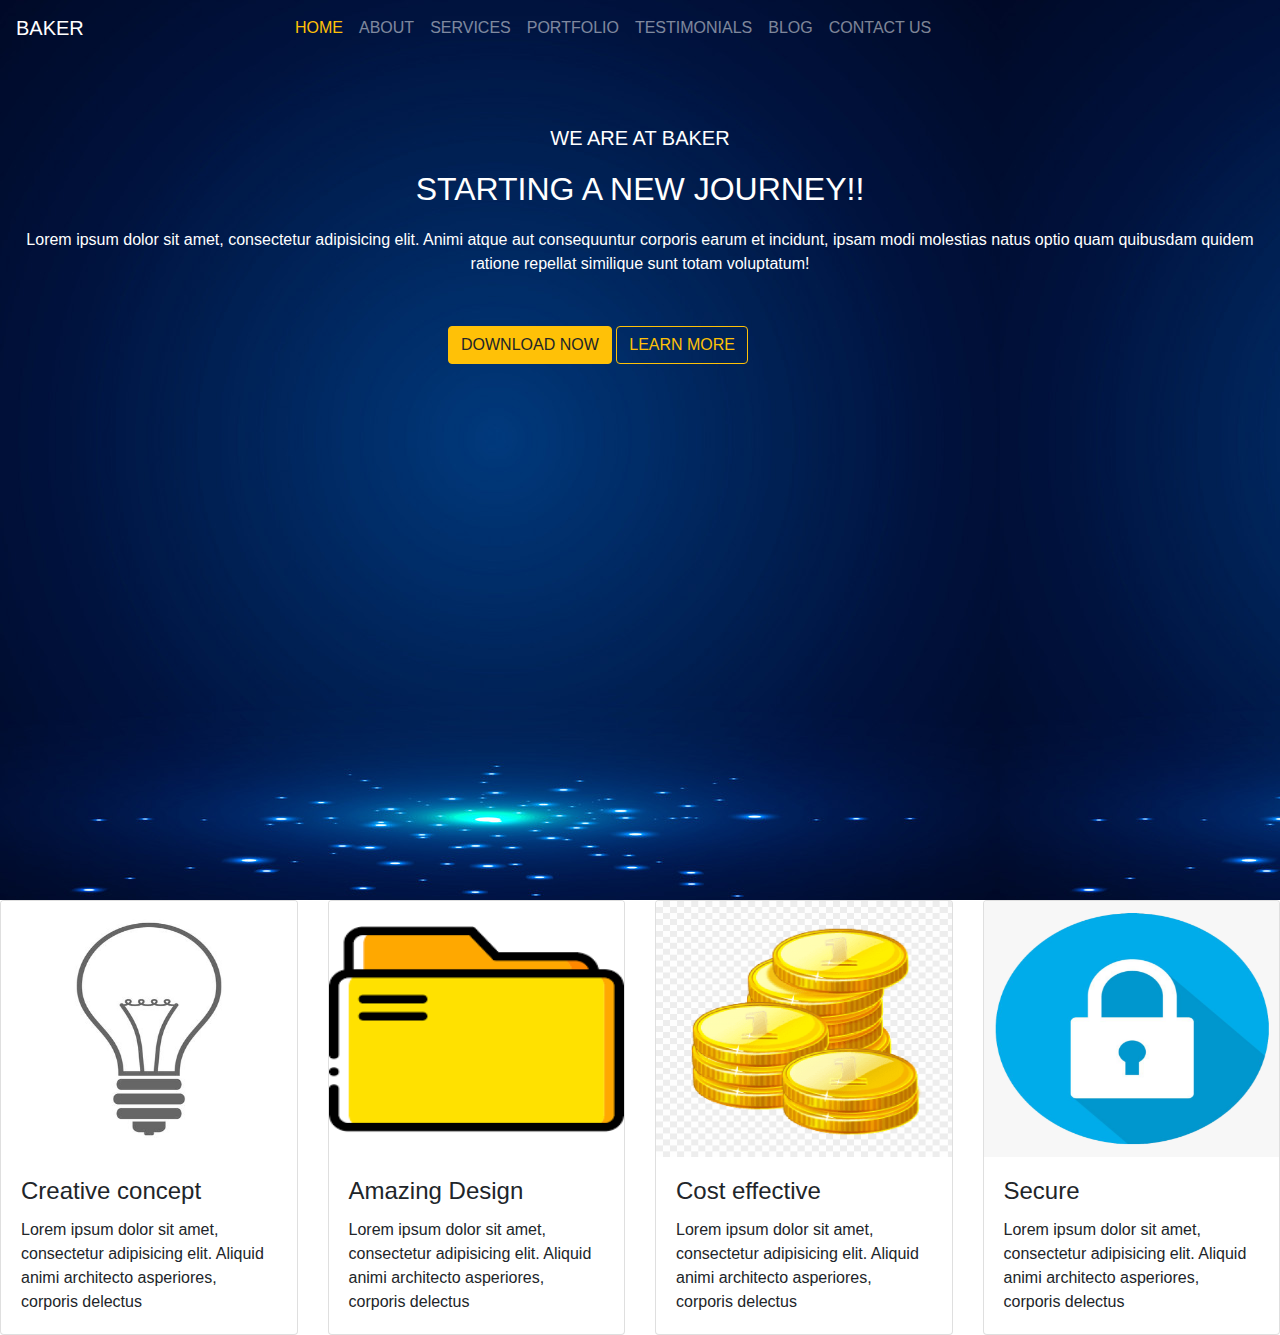
<file: index.html>
<!DOCTYPE html>
<html lang="en">
<head>
    <meta charset="UTF-8">
    <title>Home</title>
  <script src="assets/bootstrap/js/jquery-3.4.0.js"></script>
  <script src="assets/bootstrap/js/popper.min.js"></script>
  <script src="assets/bootstrap/js/bootstrap.js"></script>
  <link rel="stylesheet" href="assets/bootstrap/css/bootstrap.css">
  <link rel="stylesheet" href="assets/Design.css">
</head>
<body class="bg-dark">
<!--  navigation section starts here-->
<div class="home">
  <nav style="background-color: transparent" class="navbar navbar-expand-md navbar-dark">
    <!-- Brand -->
    <a class="navbar-brand" href="#">BAKER</a>

    <!-- Toggler/collapsibe Button -->
    <button class="navbar-toggler" type="button" data-toggle="collapse" data-target="#collapsibleNavbar">
      <span class="navbar-toggler-icon"></span>
    </button>

    <!-- Navbar links -->
    <div style="margin-left: 15%" class="collapse navbar-collapse" id="collapsibleNavbar">
      <ul class="navbar-nav">
        <li class="nav-item">
          <a class="nav-link text-warning" href="">HOME</a>
        </li>
        <li class="nav-item">
          <a class="nav-link" href="">ABOUT</a>
        </li>
        <li class="nav-item">
          <a class="nav-link" href="">SERVICES</a>
        </li>
        <li class="nav-item">
          <a class="nav-link" href="">PORTFOLIO</a>
        </li>
        <li class="nav-item">
          <a class="nav-link" href="">TESTIMONIALS</a>
        </li>
        <li class="nav-item">
          <a class="nav-link" href="">BLOG</a>
        </li>
        <li class="nav-item">
          <a class="nav-link" href="">CONTACT US</a>
        </li>
      </ul>
    </div>
  </nav>
  <h5 STYLE="margin-top: 70px" class="text-white text-center">WE ARE AT BAKER</h5>
  <h2 STYLE="margin-top: 20px" class="text-white text-center">STARTING A NEW JOURNEY!!</h2>
  <P STYLE="margin-top: 20px" class="text-white text-center">Lorem ipsum dolor sit amet, consectetur adipisicing elit. Animi atque aut consequuntur corporis earum et incidunt, ipsam modi molestias natus optio quam quibusdam
    quidem ratione repellat similique sunt totam voluptatum!</P>

  <!--buttons starts here-->
  <section style="margin-top: 50px">
    <button style="margin-left: 35%" type="button" class="btn btn-warning">DOWNLOAD NOW</button>
    <button type="button" class="btn btn-outline-warning">LEARN MORE</button>
  </section>
  <!--buttons end here-->
</div>
<!--navigation section ends here-->

<!--details section starts here-->
<section class="bg-white">
  <div class="row">
    <div class="col-md-3">
      <div class="card" style="width:100%">
        <img style="height: 20vw" class="card-img-top" src="assets/images/Creative%20Concepts.png" alt="Card image">
        <div class="card-body">
          <h4 class="card-title">Creative concept</h4>
          <p class="card-text">Lorem ipsum dolor sit amet, consectetur adipisicing elit. Aliquid
            animi architecto asperiores, corporis delectus</p>
        </div>
      </div>
    </div>
    <div class="col-md-3">
      <div class="card" style="width:100%">
        <img style="height: 20vw" class="card-img-top" src="assets/images/Amazing%20Design.png" alt="Card image">
        <div class="card-body">
          <h4 class="card-title">Amazing Design</h4>
          <p class="card-text">Lorem ipsum dolor sit amet, consectetur adipisicing elit. Aliquid
            animi architecto asperiores, corporis delectus</p>
        </div>
      </div>
    </div>
    <div class="col-md-3">
      <div class="card" style="width:100%">
        <img style="height: 20vw" class="card-img-top" src="assets/images/Cost%20effective.png" alt="Card image">
        <div class="card-body">
          <h4 class="card-title">Cost effective</h4>
          <p class="card-text">Lorem ipsum dolor sit amet, consectetur adipisicing elit. Aliquid
            animi architecto asperiores, corporis delectus</p>
        </div>
      </div>
    </div>
    <div class="col-md-3">
      <div class="card" style="width:100%">
        <img style="height: 20vw" class="card-img-top" src="assets/images/Secure.png" alt="Card image">
        <div class="card-body">
          <h4 class="card-title">Secure</h4>
          <p class="card-text">Lorem ipsum dolor sit amet, consectetur adipisicing elit. Aliquid
            animi architecto asperiores, corporis delectus</p>
        </div>
      </div>
    </div>
  </div>
</section>
<!--details section ends here-->

</body>
</html>
</file>
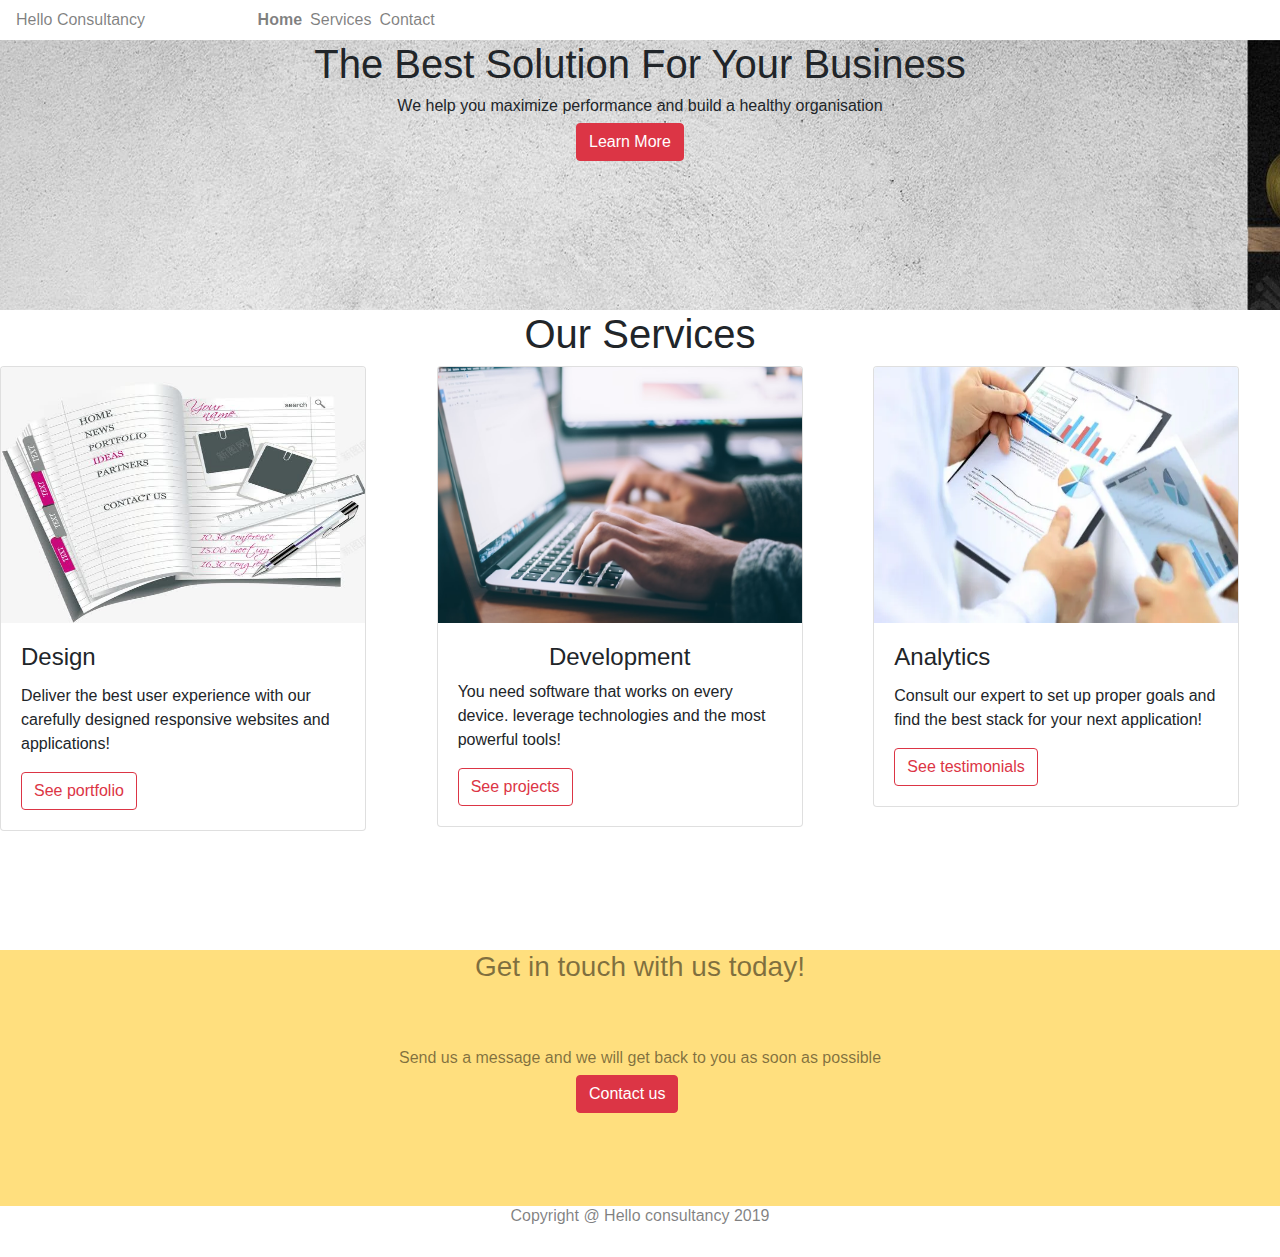
<file: about.html>
<!DOCTYPE html>
<html lang="en">
<head>
    <meta charset="UTF-8">
    <title>About</title>
    <script src="assets/bootstrap/js/jquery-3.4.0.js"></script>
    <script src="assets/bootstrap/js/popper.min.js"></script>
    <script src="assets/bootstrap/js/bootstrap.js"></script>
    <link rel="stylesheet" href="assets/bootstrap/css/bootstrap.css">
    <link rel="stylesheet" href="assets/Design.css">
</head>
<body>
<!--  navigation section starts here-->
<div>
    <nav class="navbar navbar-expand-md bg-white">
        <!-- Brand -->
        <a class="text-black-50" href="#">Hello Consultancy</a>

        <!-- Toggler/collapsibe Button -->
        <button class="navbar-toggler" type="button" data-toggle="collapse" data-target="#collapsibleNavbar">
            <span class="navbar-toggler-icon"></span>
        </button>

        <!-- Navbar links -->
        <div class="collapse navbar-collapse" id="collapsibleNavbar">
            <ul class="navbar-nav">
                <li style="margin-left: 70%" class="text-black-50 font-weight-bold">Home</li>
                <li style="margin-left: 5%" class="text-black-50">Services</li>
                <li style="margin-left: 5%" class="text-black-50">Contact</li>
            </ul>
        </div>
    </nav>
</div>
<div class="b">
<h1 class="text-center">The Best Solution For Your Business</h1>
    <h6 class="text-center">We help you maximize performance and
        build a healthy organisation</h6>
    <button style="margin-left: 45%" type="button" class="btn btn-danger">Learn More</button>
</div>
<div class="c">
    <h1 class="text-center">Our Services</h1>
    <div class="row team_section">
        <div class="col-md-4">
            <div class="card" style="width:90%">
                <img style="height: 20vw" class="card-img-top" src="assets/images/Design.png" alt="Card image">
                <div class="card-body">
                    <h4 class="card-title">Design</h4>
                    <p class="card-text">Deliver the best user experience
                        with our carefully designed responsive websites and applications!</p>
                    <a href="#" class="btn btn-outline-danger">See portfolio</a>
                </div>
            </div>
        </div>
        <div class="col-md-4">
            <div class="card" style="width:90%">
                <img style="height: 20vw" class="card-img-top" src="assets/images/Development.png" alt="Card image">
                <div class="card-body">
                    <h4 class="text-center">Development </h4>
                    <p class="card-text">You need software that works on every device. leverage
                        technologies and the most powerful tools!</p>
                    <a href="#" class="btn btn-outline-danger">See projects</a>
                </div>
            </div>
        </div>
        <div class="col-md-4">
            <div class="card" style="width:90%">
                <img style="height: 20vw" class="card-img-top" src="assets/images/Analytics.png" alt="Card image">
                <div class="card-body">
                    <h4 class="card-title">Analytics</h4>
                    <p class="card-text">Consult our expert to set up proper goals and find
                        the best stack for your next application! </p>
                    <a href="#" class="btn btn-outline-danger">See testimonials</a>
                </div>
            </div>
        </div>
    </div>
</div>
<div class="d">
<h3 class="text-center text-black-50">Get in touch with us today!</h3>
    <h6 style="margin-top: 5vw" class="text-center text-black-50">Send us a message and we will get back to you as soon as possible</h6>
    <button style="margin-left: 45%" class="btn btn-danger text-center">Contact us</button>
</div>
<div class="e">
    <h6 class="text-center text-black-50">Copyright @ Hello consultancy 2019 </h6>
</div>
</body>
</html>
</file>
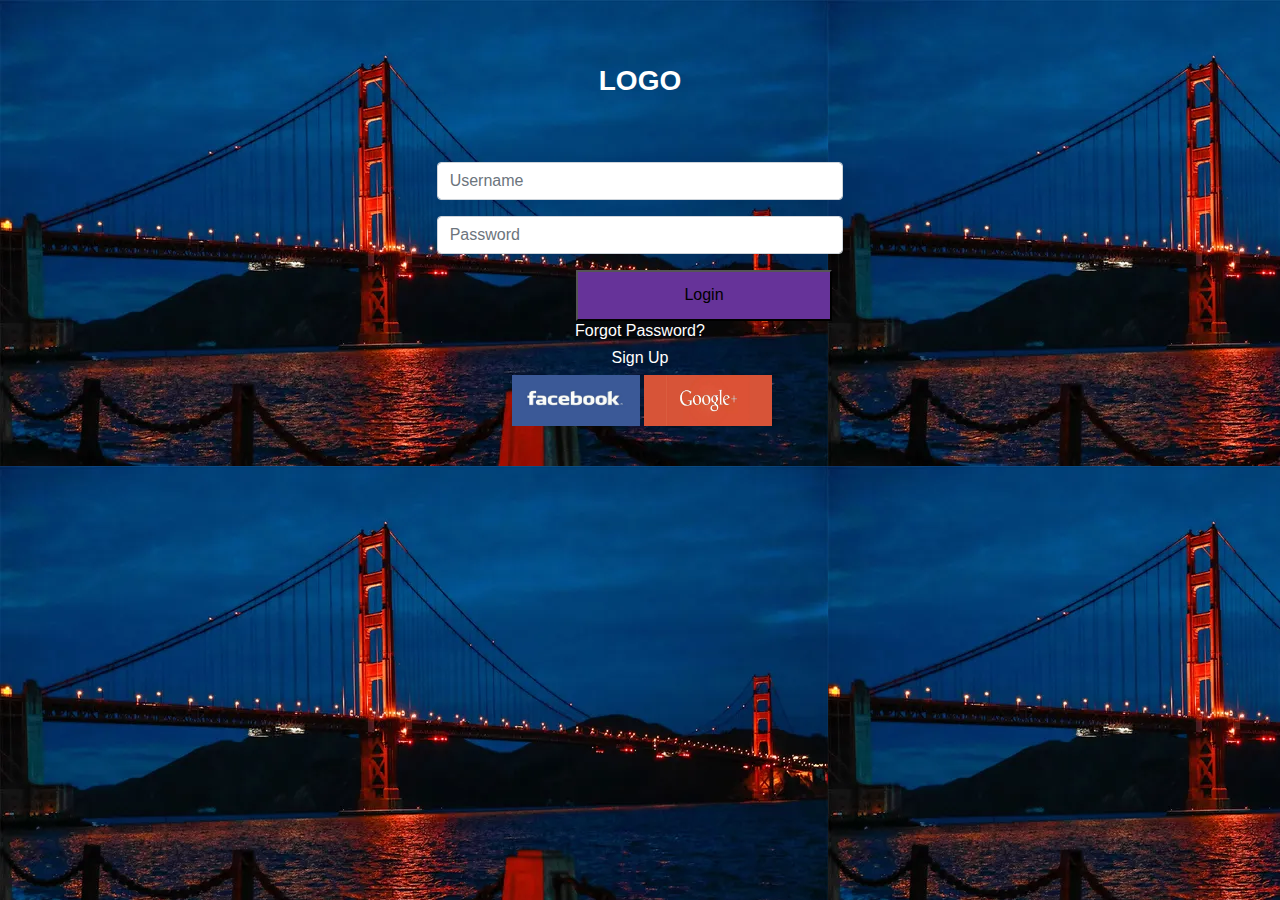
<file: login.html>
<!DOCTYPE html>
<html lang="en">
<head>
    <meta charset="UTF-8">
    <title>login</title>
    <script src="assets/bootstrap/js/jquery-3.4.0.js"></script>
    <script src="assets/bootstrap/js/popper.min.js"></script>
    <script src="assets/bootstrap/js/bootstrap.js"></script>
    <link rel="stylesheet" href="assets/bootstrap/css/bootstrap.css">
    <link rel="stylesheet" href="assets/Design.css">
</head>
<body class="login">
<!--login section starts here-->
<section>
    <div class="row">
        <div class="col-md-4"></div>
        <div class="col-md-4">
            <h3 style="margin-top: 5vw" class="text-white text-center font-weight-bold">LOGO</h3>
            <form style="margin-top: 5vw" action="/action_page.php">
                <div class="form-group">
                    <input placeholder="Username" type="text" class="form-control" id="username">
                </div>
                <div class="form-group">
                    <input placeholder="Password" type="password" class="form-control" id="pwd">
                </div>
            </form>
        </div>
        <div class="col-md-4"></div>
    </div>
    <button style="margin-left: 45%" class="button1">Login</button>
</section>
<h6 class="text-center text-white">Forgot Password?</h6>
<h6 class="text-center text-white">Sign Up</h6>
<img style="margin-left: 40%" class="image" src="assets/images/facebook.png" alt="">
<img class="image" src="assets/images/Google.png" alt="">

<!--login section ends here-->
</body>
</html>
</file>
<file: assets/Design.css>
.a{
    height: 3vw;
    background-color: white;
}
.b{
    height: 30vh;
    background: url("images/About cover.png");
    width: 100%;
}
.c{
    height: 50vw;
    background-color: white;
}
.d{
    height: 20vw;
    background-color: #ffdf7e;
}
.e{
    height: 4vw;
    background-color: white;
    margin-bottom: unset;
}
.home{
    height: 100vh;
    background: url("images/blue horizon.png");
}
.login{
    background: url("images/Login.png");
    height: 100%;
    width: 100%;
}
.image{
    height: 4vw;
    width: 10%;
}
.button1{
    height: 4vw;
    background-color: rebeccapurple;
    margin-left: 10%;
    width: 20%;
}
</file>
